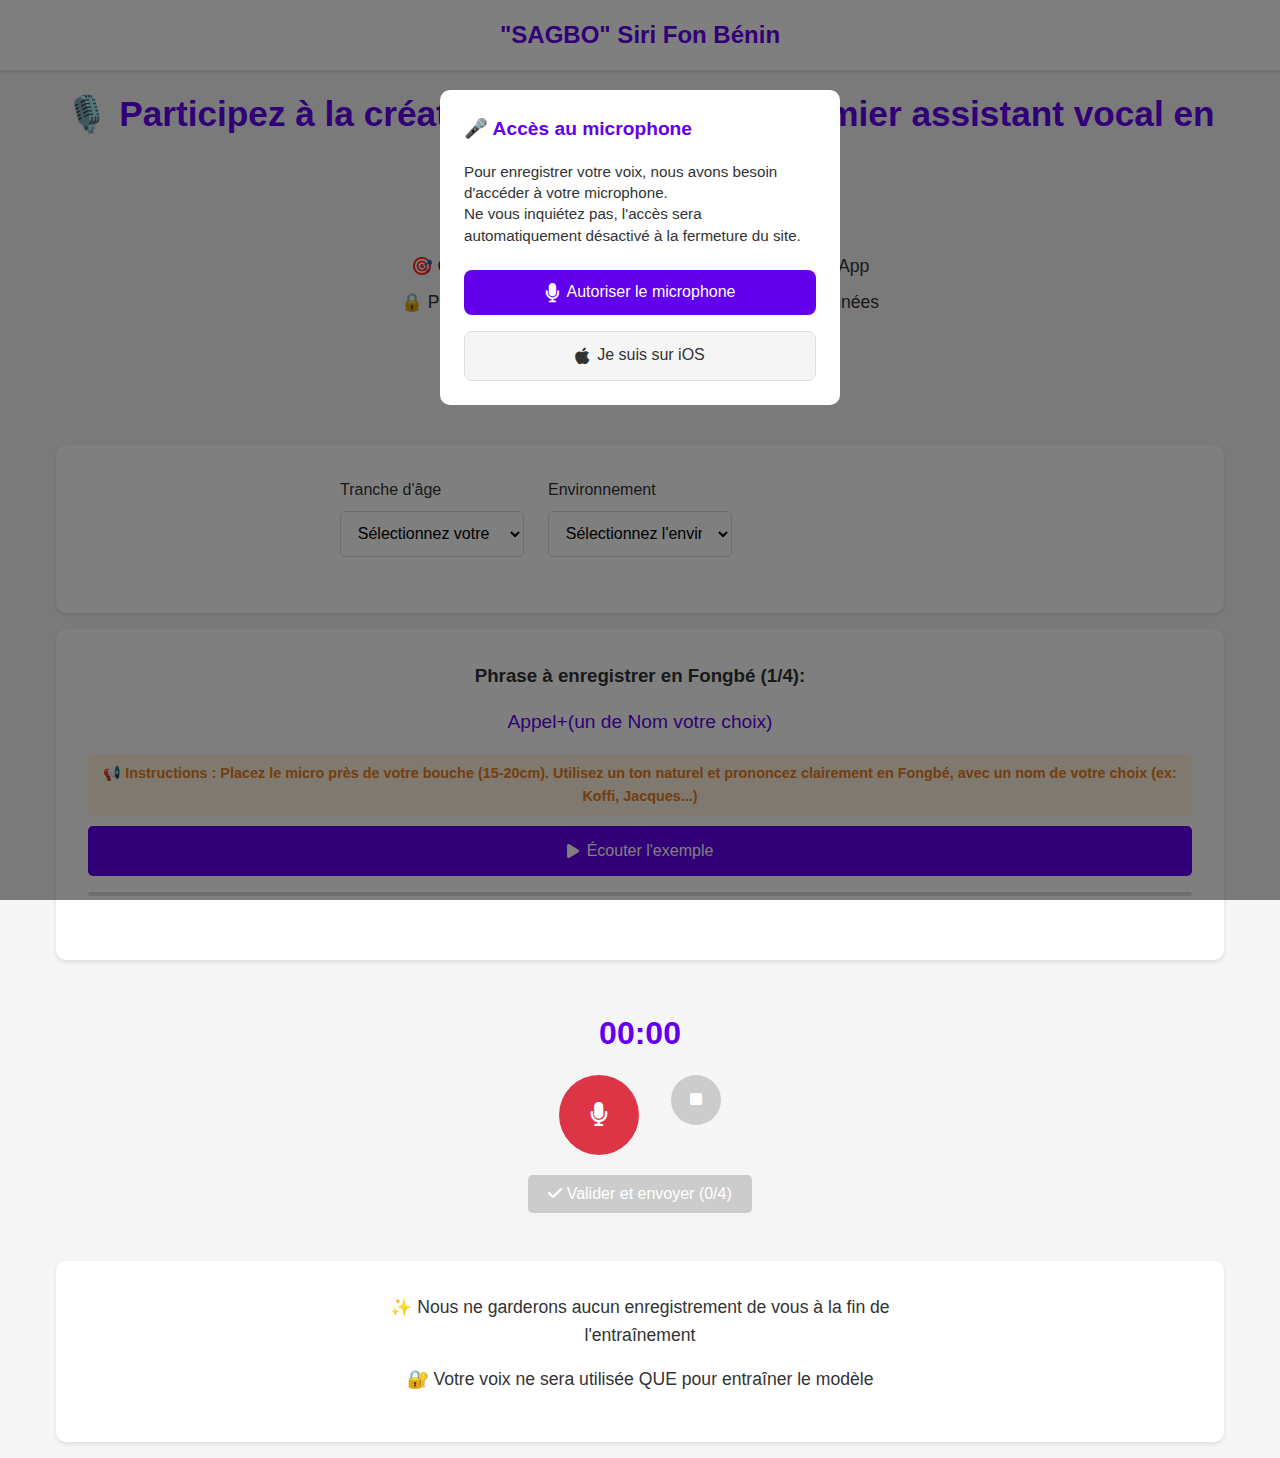
<file: index.html>
<!DOCTYPE html>
<html lang="fr">
<head>
    <meta charset="UTF-8">
    <meta name="viewport" content="width=device-width, initial-scale=1.0">
    <title> SAGBO: Siri Fon Bénin</title>
    
    <!-- Charger les styles critiques en premier -->
    <style>
        /* Styles critiques pour le premier rendu */
        :root {
            --primary-color: #6200ee;
            --secondary-color: #3700b3;
            --text-color: #333;
            --light-bg: #f5f5f5;
            --white: #ffffff;
        }
        
        body {
            margin: 0;
            padding: 0;
            font-family: 'Segoe UI', Tahoma, Geneva, Verdana, sans-serif;
            background-color: var(--light-bg);
        }
        
        .hero {
            text-align: center;
            padding: 1rem;
        }
        
        .hero h2 {
            font-size: 1.8rem;
            color: var(--primary-color);
        }
    </style>

    <!-- Charger le CSS principal de manière optimisée -->
    <link rel="preload" href="assets/css/style.css" as="style" onload="this.onload=null;this.rel='stylesheet'">
    <noscript><link rel="stylesheet" href="assets/css/style.css"></noscript>
    
    <!-- Charger le CSS responsive après -->
    <link rel="preload" href="assets/css/responsive.css" as="style" onload="this.onload=null;this.rel='stylesheet'">
    <noscript><link rel="stylesheet" href="assets/css/responsive.css"></noscript>
    
    <!-- Charger Font Awesome de manière optimisée -->
    <link rel="preload" href="https://cdnjs.cloudflare.com/ajax/libs/font-awesome/5.15.4/css/all.min.css" 
          as="style" 
          onload="this.onload=null;this.rel='stylesheet'"
          crossorigin="anonymous">
    <noscript>
        <link rel="stylesheet" 
              href="https://cdnjs.cloudflare.com/ajax/libs/font-awesome/5.15.4/css/all.min.css" 
              crossorigin="anonymous">
    </noscript>
    <link rel="stylesheet" href="https://cdnjs.cloudflare.com/ajax/libs/font-awesome/6.0.0/css/all.min.css" 
      crossorigin="anonymous" 
      referrerpolicy="no-referrer"
      media="print" onload="this.media='all'">
    <link rel="preload" as="script" href="assets/js/app.js">
    <link rel="preload" as="script" href="assets/js/recorder.js">
</head>
<body>
    <header>
        <nav>
            <div class="logo-container">
                <h1> "SAGBO" Siri Fon Bénin</h1>
            </div>
        </nav>
    </header>

    <main> 
        <section class="hero">
            <h2>🎙️ Participez à la création de "SAGBO" le premier assistant vocal en langue Fon ! 🌍</h2>
            <div class="instructions-carousel">
                <div class="slides-container" id="slidesContainer">
                    <div class="slide-pair active">
                        <p>🎯 C'est rapide : 12 secondes, comme un vocal WhatsApp</p>
                        <p>🔒 Promis, c'est safe : pas de spam, pas de fuite de données</p>
                    </div>
                    <div class="slide-pair">
                        <p>🎤 En 3 secondes chrono, enregistrez une phrase en Fon</p>
                        <p>⚠️ Important : Prenez votre temps et parlez naturellement</p>
                    </div>
                    <div class="slide-pair">
                        <p>🙏 Votre contribution est précieuse, merci de la faire sérieusement</p>
                        <p>🎯 Un enregistrement de qualité vaut mieux que dix faits à la va-vite</p>
                    </div>
                </div>
                <div class="carousel-controls">
                    <div class="carousel-indicators">
                        <span class="indicator active" data-index="0"></span>
                        <span class="indicator" data-index="1"></span>
                        <span class="indicator" data-index="2"></span>
                    </div>
                </div>
            </div>
        </section>

        <section class="recording-options">
            <div class="options-container">
                <div class="select-group">
                    <label for="ageSelect">Tranche d'âge</label>
                    <select id="ageSelect">
                        <option value="">Sélectionnez votre âge</option>
                        <option value="15-20">15-20</option>
                        <option value="21-30">21-30</option>
                        <option value="31-40">31-40</option>
                        <option value="41-50">41-50</option>
                        <option value="51+">51+</option>
                    </select>
                </div>

                <div class="select-group">
                    <label for="environmentSelect">Environnement</label>
                    <select id="environmentSelect">
                        <option value="">Sélectionnez l'environnement</option>
                        <option value="Calme">Calme</option>
                        <option value="Bruyant">Bruyant</option>
                        <option value="Très bruyant">Très bruyant</option>
                    </select>
                </div>
            </div>
        </section>

        <section class="phrases-section">
            <div class="current-phrase">
                <h3>Phrase à enregistrer en Fongbé (<span id="currentPhraseNumber">1</span>/4):</h3>
                <p id="currentPhrase" class="phrase-text">Appel_Nom</p>
                <p class="recording-instructions"></p>
                <button id="playExampleBtn" class="example-btn">
                    <i class="fas fa-play"></i> Écouter l'exemple
                </button>
                <div class="progress-bar" id="audioProgress"></div>
            </div>

            <div class="recordings-list" id="recordingsList">
                <!-- Les enregistrements seront ajoutés ici dynamiquement -->
            </div>
        </section>

        <section class="recording-controls">
            <div class="timer" id="timer">00:00</div>
            <div class="controls-container">
                <button id="recordBtn" class="record-btn">
                    <i class="fas fa-microphone"></i>
                </button>
                <button id="stopBtn" class="control-btn" disabled>
                    <i class="fas fa-stop"></i>
                </button>
            </div>
            <div class="validation-container">
                <button id="submitBtn" class="submit-btn" disabled>
                    <i class="fas fa-check"></i> Valider et envoyer (0/4)
                </button>
            </div>
        </section>

        <section class="privacy-info">
            <div class="info-container">
                <p>✨ Nous ne garderons aucun enregistrement de vous à la fin de l'entraînement</p>
                <p>🔐 Votre voix ne sera utilisée QUE pour entraîner le modèle</p>
            </div>
        </section>

        <!-- Modal de remerciement -->
        <div id="thankYouModal" class="modal">
            <div class="modal-content">
                <h2>Merci pour votre contribution ! 🎉</h2>
                <div class="modal-body">
                    <p>Vos enregistrements ont été envoyés avec succès.</p>
                    <p>Aidez-nous à collecter plus de données en partageant :</p>
                    <div class="share-buttons">
                        <button class="share-btn facebook" onclick="shareToSocial('facebook')">
                            <i class="fab fa-facebook"></i>
                        </button>
                        <button class="share-btn whatsapp" onclick="shareToSocial('whatsapp')">
                            <i class="fab fa-whatsapp"></i>
                        </button>
                        <button class="share-btn share" onclick="shareToSocial('other')">
                            <i class="fas fa-share-alt"></i>
                        </button>
                    </div>
                </div>
                <button class="close-btn" onclick="closeThankYouModal()">Fermer</button>
            </div>
        </div>

        <!-- Modal pour la permission du microphone -->
        <div id="micPermissionModal" class="modal">
            <div class="modal-content">
                <h2>🎤 Accès au microphone</h2>
                <div class="modal-body">
                    <p>Pour enregistrer votre voix, nous avons besoin d'accéder à votre microphone.</p>
                    <p>Ne vous inquiétez pas, l'accès sera automatiquement désactivé à la fermeture du site.</p>
                    <div class="modal-buttons">
                        <button id="authorizeButton" class="primary-button">
                            <i class="fas fa-microphone"></i> Autoriser le microphone
                        </button>
                        <a href="ios-instructions.html" class="secondary-button">
                            <i class="fab fa-apple"></i> Je suis sur iOS
                        </a>
                    </div>
                </div>
            </div>
        </div>
    </main>

    <script src="assets/js/recorder.js" defer></script>
    <script src="assets/js/telegram.js" defer></script>
    <script src="assets/js/transfer-bot.js" defer></script>
    <script src="assets/js/app.js" defer></script>
    <script>
        window.shareToSocial = function(platform) {
            const shareText = "🎤 Participe à la création de SAGBO, le premier assistant vocal en langue Fon ! C'est rapide (12 secondes) et facile. Je viens juste de participer, à toi cher(e) ami(e) ! Ta voix compte ! 🌍";
            const shareUrl = window.location.href;
            
            let shareLink;
            
            switch(platform) {
                case 'facebook':
                    shareLink = `https://www.facebook.com/sharer/sharer.php?u=${encodeURIComponent(shareUrl)}&quote=${encodeURIComponent(shareText)}`;
                    window.open(shareLink, '_blank', 'width=600,height=400');
                    break;
                
                case 'whatsapp':
                    shareLink = `https://api.whatsapp.com/send?text=${encodeURIComponent(shareText + '\n\n' + shareUrl)}`;
                    window.open(shareLink, '_blank');
                    break;
                
                case 'other':
                    if (navigator.share) {
                        navigator.share({
                            title: 'SAGBO - Assistant Vocal Fon',
                            text: shareText,
                            url: shareUrl
                        }).catch(console.error);
                    } else {
                        const tempInput = document.createElement('input');
                        tempInput.value = shareUrl;
                        document.body.appendChild(tempInput);
                        tempInput.select();
                        document.execCommand('copy');
                        document.body.removeChild(tempInput);
                        alert('Lien copié dans le presse-papier !');
                    }
                    break;
            }
        }

        // Fonction pour fermer le modal de remerciement
        window.closeThankYouModal = function() {
            const modal = document.getElementById('thankYouModal');
            modal.style.display = 'none';
            // Fermer la fenêtre/onglet
            window.close();
            // Fallback si window.close() ne fonctionne pas
            setTimeout(() => {
                window.location.href = 'about:blank';
            }, 100);
        };
    </script>
</body>
</html>
</file>
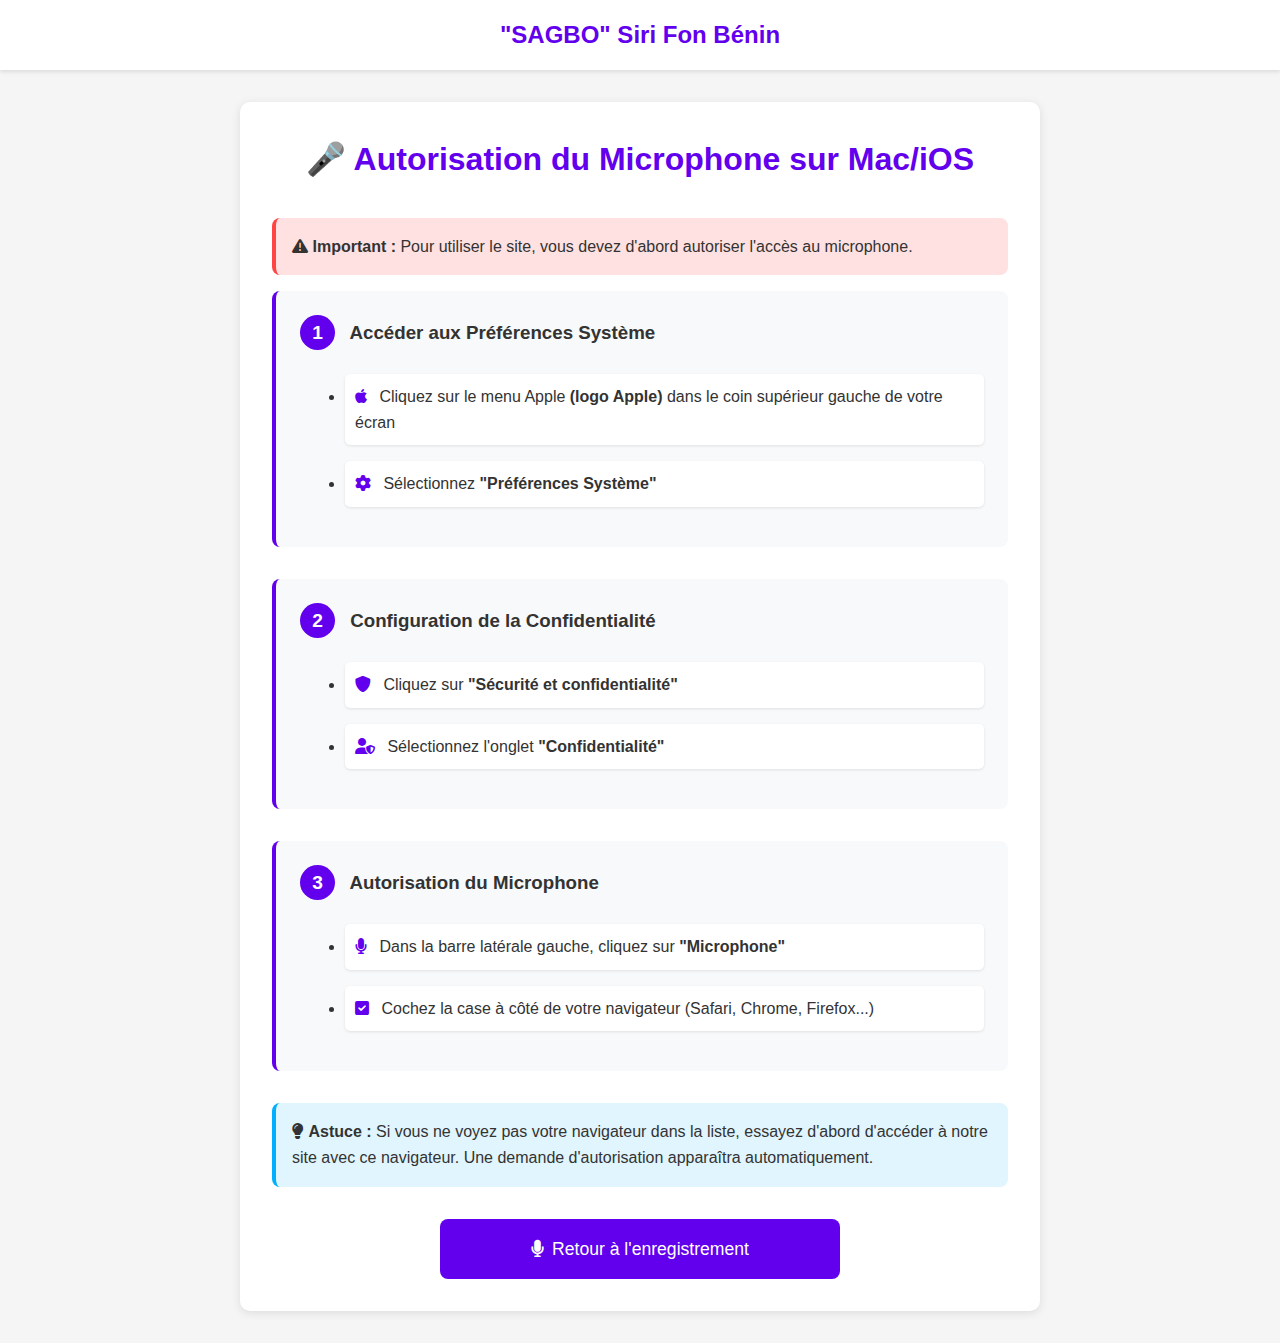
<file: ios-instructions.html>
<!DOCTYPE html>
<html lang="fr">
<head>
    <meta charset="UTF-8">
    <meta name="viewport" content="width=device-width, initial-scale=1.0">
    <title>Instructions iOS - SAGBO Siri Fon</title>
    <link rel="stylesheet" href="assets/css/style.css">
    <style>
        .instructions-container {
            max-width: 800px;
            margin: 2rem auto;
            padding: 2rem;
            background: #fff;
            border-radius: 10px;
            box-shadow: 0 2px 10px rgba(0,0,0,0.1);
        }

        .instruction-step {
            margin-bottom: 2rem;
            padding: 1.5rem;
            background: #f8f9fa;
            border-radius: 8px;
            border-left: 4px solid #6200ee;
        }

        .ios-step-number {
            display: inline-block;
            width: 35px;
            height: 35px;
            background: #6200ee;
            color: white;
            border-radius: 50%;
            text-align: center;
            line-height: 35px;
            margin-right: 10px;
            font-weight: bold;
            font-size: 1.2rem;
        }

        .ios-permission-substeps {
            margin-left: 45px;
            margin-top: 1.5rem;
        }

        .ios-permission-substeps li {
            margin-bottom: 1rem;
            padding: 10px;
            background: white;
            border-radius: 5px;
            box-shadow: 0 1px 3px rgba(0,0,0,0.1);
        }

        .important-note {
            background: #ffe1e1;
            padding: 1rem;
            border-radius: 8px;
            margin: 1rem 0;
            border-left: 4px solid #ff4444;
        }

        .tip {
            background: #e1f5fe;
            padding: 1rem;
            border-radius: 8px;
            margin: 1rem 0;
            border-left: 4px solid #00b0ff;
        }

        .button-container {
            display: flex;
            justify-content: center;
            margin-top: 2rem;
        }

        .primary-button {
            padding: 1rem 2rem;
            border-radius: 8px;
            font-size: 1.1rem;
            cursor: pointer;
            display: flex;
            align-items: center;
            justify-content: center;
            gap: 0.5rem;
            transition: all 0.3s ease;
            text-decoration: none;
            border: none;
            background-color: #6200ee;
            color: white;
            width: 100%;
            max-width: 400px;
        }

        .primary-button:hover {
            background-color: #3700b3;
        }

        .icon-step {
            color: #6200ee;
            margin-right: 8px;
        }
    </style>
    <link rel="stylesheet" href="https://cdnjs.cloudflare.com/ajax/libs/font-awesome/6.0.0/css/all.min.css">
</head>
<body>
    <header>
        <nav>
            <div class="logo-container">
                <h1> "SAGBO" Siri Fon Bénin</h1>
            </div>
        </nav>
    </header>

    <div class="instructions-container">
        <h1 style="color: #6200ee; text-align: center; margin-bottom: 2rem;">
            🎤 Autorisation du Microphone sur Mac/iOS
        </h1>

        <div class="important-note">
            <i class="fas fa-exclamation-triangle"></i>
            <strong>Important :</strong> Pour utiliser le site, vous devez d'abord autoriser l'accès au microphone.
        </div>
        
        <div class="instruction-step">
            <h3>
                <span class="ios-step-number">1</span>
                Accéder aux Préférences Système
            </h3>
            <div class="ios-permission-substeps">
                <li>
                    <i class="fab fa-apple icon-step"></i>
                    Cliquez sur le menu Apple <strong>(logo Apple)</strong> dans le coin supérieur gauche de votre écran
                </li>
                <li>
                    <i class="fas fa-cog icon-step"></i>
                    Sélectionnez <strong>"Préférences Système"</strong>
                </li>
            </div>
        </div>

        <div class="instruction-step">
            <h3>
                <span class="ios-step-number">2</span>
                Configuration de la Confidentialité
            </h3>
            <div class="ios-permission-substeps">
                <li>
                    <i class="fas fa-shield-alt icon-step"></i>
                    Cliquez sur <strong>"Sécurité et confidentialité"</strong>
                </li>
                <li>
                    <i class="fas fa-user-shield icon-step"></i>
                    Sélectionnez l'onglet <strong>"Confidentialité"</strong>
                </li>
            </div>
        </div>

        <div class="instruction-step">
            <h3>
                <span class="ios-step-number">3</span>
                Autorisation du Microphone
            </h3>
            <div class="ios-permission-substeps">
                <li>
                    <i class="fas fa-microphone icon-step"></i>
                    Dans la barre latérale gauche, cliquez sur <strong>"Microphone"</strong>
                </li>
                <li>
                    <i class="fas fa-check-square icon-step"></i>
                    Cochez la case à côté de votre navigateur (Safari, Chrome, Firefox...)
                </li>
            </div>
        </div>

        <div class="tip">
            <i class="fas fa-lightbulb"></i>
            <strong>Astuce :</strong> Si vous ne voyez pas votre navigateur dans la liste, essayez d'abord d'accéder à notre site avec ce navigateur. Une demande d'autorisation apparaîtra automatiquement.
        </div>

        <div class="button-container">
            <a href="index.html" class="primary-button">
                <i class="fas fa-microphone"></i> Retour à l'enregistrement
            </a>
        </div>
    </div>
</body>
</html>
</file>
<file: assets/css/style.css>
/* Variables globales */
:root {
    --primary-color: #6200ee;
    --secondary-color: #3700b3;
    --text-color: #333;
    --light-bg: #f5f5f5;
    --white: #ffffff;
    --error-color: #dc3545;
    --success-color: #28a745;
}

/* Reset et styles de base */
* {
    margin: 0;
    padding: 0;
    box-sizing: border-box;
}

body {
    font-family: 'Segoe UI', Tahoma, Geneva, Verdana, sans-serif;
    line-height: 1.6;
    color: var(--text-color);
    background-color: var(--light-bg);
}

/* Header */
header {
    background-color: var(--white);
    box-shadow: 0 2px 4px rgba(0, 0, 0, 0.1);
    padding: 1rem;
}

.logo-container {
    display: flex;
    align-items: center;
    justify-content: center;
    gap: 1rem;
}

.logo-container img {
    height: 40px;
    width: auto;
}

.logo-container h1 {
    font-size: 1.5rem;
    color: var(--primary-color);
}

/* Hero Section */
.hero {
    text-align: center;
    padding: 1rem 1rem;
}

.hero h2 {
    font-size: 1.8rem;
    margin-bottom: 1.5rem;
    color: var(--primary-color);
}

.instructions-texts {
    padding: 20px;
    margin: 20px auto;
    max-width: 800px;
    background-color: #fff;
    border-radius: 10px;
    box-shadow: 0 2px 4px rgba(0, 0, 0, 0.1);
}

.instructions-texts p {
    font-size: 1.1rem;
    margin: 15px 0;
    padding: 10px;
    text-align: center;
    color: var(--text-color);
    border-bottom: 1px solid #eee;
}

.instructions-texts p:last-child {
    border-bottom: none;
}

@media screen and (max-width: 768px) {
    .instructions-texts p {
        font-size: 1rem;
        padding: 8px;
    }

    .hero h2 {
        font-size: 1.4rem;
        padding: 0 0.5rem;
    }
}

.recording-instructions {
    color: #e67e22;
    font-weight: bold;
    margin: 10px 0;
    padding: 8px;
    background-color: #fff3e0;
    border-radius: 5px;
    font-size: 0.9em;
}

/* Recording Options */
.recording-options {
    background-color: var(--white);
    padding: 2rem;
    border-radius: 10px;
    margin: 1rem;
    box-shadow: 0 2px 4px rgba(0, 0, 0, 0.1);
}

.options-container {
    max-width: 600px;
    margin: 0 auto;
}

.select-group {
    margin-bottom: 1.5rem;
}

.select-group label {
    display: block;
    margin-bottom: 0.5rem;
    font-weight: 500;
}

select {
    width: 100%;
    padding: 0.8rem;
    border: 1px solid #ddd;
    border-radius: 5px;
    font-size: 1rem;
    background-color: var(--white);
}

.example-btn {
    width: 100%;
    padding: 1rem;
    background-color: var(--primary-color);
    color: var(--white);
    border: none;
    border-radius: 5px;
    cursor: pointer;
    font-size: 1rem;
    display: flex;
    align-items: center;
    justify-content: center;
    gap: 0.5rem;
    transition: background-color 0.3s;
}

.example-btn:hover {
    background-color: var(--secondary-color);
}

.progress-bar {
    height: 4px;
    background-color: #ddd;
    margin-top: 1rem;
    border-radius: 2px;
    overflow: hidden;
}

.progress-bar::after {
    content: '';
    display: block;
    height: 100%;
    width: 0;
    background-color: var(--primary-color);
    transition: width 0.1s linear;
}

/* Recording Controls */
.recording-controls {
    text-align: center;
    padding: 2rem;
}

.timer {
    font-size: 2rem;
    font-weight: bold;
    margin-bottom: 1rem;
    color: var(--primary-color);
}

.controls-container {
    display: flex;
    justify-content: center;
    gap: 2rem;
}

.record-btn {
    width: 80px;
    height: 80px;
    border-radius: 50%;
    background-color: var(--error-color);
    border: none;
    color: var(--white);
    font-size: 1.5rem;
    cursor: pointer;
    transition: transform 0.2s, background-color 0.3s;
}

.record-btn:hover {
    transform: scale(1.1);
}

.record-btn.recording {
    animation: pulse 1.5s infinite;
}

@keyframes pulse {
    0% { transform: scale(1); }
    50% { transform: scale(1.1); }
    100% { transform: scale(1); }
}

.control-btn {
    width: 50px;
    height: 50px;
    border-radius: 50%;
    background-color: var(--primary-color);
    border: none;
    color: var(--white);
    font-size: 1rem;
    cursor: pointer;
    transition: background-color 0.3s;
}

.control-btn:disabled {
    background-color: #ccc;
    cursor: not-allowed;
}

/* Nouveaux styles pour le bouton de validation */
.validation-container {
    margin-top: 20px;
    text-align: center;
}

.submit-btn {
    padding: 10px 20px;
    background-color: var(--success-color); /* Utilisation de la variable existante */
    color: var(--white);
    border: none;
    border-radius: 5px;
    cursor: pointer;
    font-size: 16px;
    transition: background-color 0.3s;
}

.submit-btn:disabled {
    background-color: #cccccc;
    cursor: not-allowed;
}

.submit-btn:hover:not(:disabled) {
    background-color: #45a049;
}

.control-btn .fa-spinner {
    animation: spin 1s linear infinite;
}

@keyframes spin {
    0% { transform: rotate(0deg); }
    100% { transform: rotate(360deg); }
}

/* Privacy Info */
.privacy-info {
    background-color: var(--white);
    padding: 2rem;
    margin: 1rem;
    border-radius: 10px;
    box-shadow: 0 2px 4px rgba(0, 0, 0, 0.1);
}

.info-container {
    max-width: 600px;
    margin: 0 auto;
    text-align: center;
}

.info-container p {
    margin-bottom: 1rem;
    font-size: 1.1rem;
}

/* Modal styles */
.modal {
    display: none;
    position: fixed;
    top: 0;
    left: 0;
    width: 100%;
    height: 100%;
    background-color: rgba(0, 0, 0, 0.5);
    z-index: 1000;
    opacity: 1;
    transition: opacity 0.3s ease-in-out;
}

.modal-content {
    background-color: var(--white);
    margin: 10vh auto;
    padding: 1.5rem;
    border-radius: 10px;
    max-width: 400px;
    width: 90%;
    position: relative;
    transform: translateY(0);
    transition: transform 0.3s ease-in-out;
}

.modal h2 {
    color: var(--primary-color);
    margin-bottom: 1rem;
    font-size: 1.2rem;
    display: flex;
    align-items: center;
    gap: 0.5rem;
}

.modal-body {
    font-size: 0.95rem;
    line-height: 1.4;
}

.modal-buttons {
    margin-top: 1.2rem;
}

.share-buttons {
    display: flex;
    justify-content: center;
    gap: 1.5rem;
    margin: 1.5rem 0;
}

.share-btn {
    width: 50px;
    height: 50px;
    border-radius: 50%;
    border: none;
    color: var(--white);
    font-size: 1.5rem;
    cursor: pointer;
    transition: transform 0.2s;
}

.share-btn:hover {
    transform: scale(1.1);
}

.share-btn.facebook { background-color: #1877f2; }
.share-btn.whatsapp { background-color: #25d366; }
.share-btn.share { background-color: #666; }

.close-btn {
    padding: 0.8rem 2rem;
    background-color: var(--primary-color);
    color: var(--white);
    border: none;
    border-radius: 5px;
    cursor: pointer;
    font-size: 1rem;
    transition: background-color 0.3s;
}

.close-btn:hover {
    background-color: var(--secondary-color);
}

/* Styles pour les boutons du modal */
.modal-buttons {
    display: flex;
    flex-direction: column;
    gap: 1rem;
    margin-top: 1.5rem;
}

.primary-button,
.secondary-button {
    padding: 0.8rem 1.5rem;
    border-radius: 8px;
    font-size: 1rem;
    cursor: pointer;
    display: flex;
    align-items: center;
    justify-content: center;
    gap: 0.5rem;
    transition: all 0.3s ease;
    text-decoration: none;
    border: none;
    width: 100%;
}

.primary-button {
    background-color: var(--primary-color);
    color: white;
}

.primary-button:hover {
    background-color: var(--secondary-color);
}

.secondary-button {
    background-color: #f5f5f5;
    color: var(--text-color);
    border: 1px solid #ddd;
}

.secondary-button:hover {
    background-color: #e5e5e5;
}

.modal-buttons i {
    font-size: 1.2rem;
}

/* Nouvelles sections */
.phrases-section {
    background-color: var(--white);
    padding: 2rem;
    margin: 1rem;
    border-radius: 10px;
    box-shadow: 0 2px 4px rgba(0, 0, 0, 0.1);
}

.current-phrase {
    text-align: center;
    margin-bottom: 2rem;
}

.phrase-text {
    font-size: 1.2rem;
    font-weight: 500;
    color: var(--primary-color);
    margin: 1rem 0;
}

.recordings-list {
    max-width: 600px;
    margin: 0 auto;
}

.recording-item {
    display: flex;
    align-items: center;
    justify-content: space-between;
    padding: 1rem;
    background-color: var(--light-bg);
    border-radius: 5px;
    margin-bottom: 1rem;
}

.recording-info {
    display: flex;
    align-items: center;
    gap: 1rem;
}

.recording-actions {
    display: flex;
    gap: 0.5rem;
}

.recording-actions button {
    padding: 0.5rem;
    border-radius: 50%;
    border: none;
    background-color: var(--primary-color);
    color: var(--white);
    cursor: pointer;
    width: 35px;
    height: 35px;
    display: flex;
    align-items: center;
    justify-content: center;
}

.recording-actions button.delete-btn {
    background-color: var(--error-color);
}

/* Styles pour le modal de permission microphone */
.modal.mic-permission {
    background-color: rgba(0, 0, 0, 0.8);
}

.permission-buttons {
    margin-top: 2rem;
    display: flex;
    justify-content: center;
}

.primary-btn {
    padding: 1rem 2rem;
    background-color: var(--primary-color);
    color: var(--white);
    border: none;
    border-radius: 5px;
    cursor: pointer;
    font-size: 1rem;
    display: flex;
    align-items: center;
    gap: 0.5rem;
    transition: background-color 0.3s;
}

.primary-btn:hover {
    background-color: var(--secondary-color);
}

/* Message de désactivation du micro */
.mic-status {
    position: fixed;
    bottom: 20px;
    right: 20px;
    background-color: var(--white);
    padding: 1rem;
    border-radius: 5px;
    box-shadow: 0 2px 4px rgba(0, 0, 0, 0.1);
    display: none;
    animation: fadeIn 0.3s ease-in-out;
}

@keyframes fadeIn {
    from { opacity: 0; transform: translateY(20px); }
    to { opacity: 1; transform: translateY(0); }
}

/* Styles pour le carousel */
.instructions-carousel {
    max-width: 800px;
    margin: 0 auto;
    position: relative;
    padding: 20px;
}

.slides-container {
    overflow: hidden;
    position: relative;
    min-height: 120px;
}

.slide-pair {
    position: absolute;
    width: 100%;
    opacity: 0;
    transition: opacity 0.5s ease-in-out;
    text-align: center;
    transform: translateY(20px);
}

.slide-pair.active {
    opacity: 1;
    transform: translateY(0);
}

.slide-pair p {
    margin: 10px 0;
    font-size: 1.1rem;
    line-height: 1.5;
    color: var(--text-color);
}

.carousel-controls {
    text-align: center;
    margin-top: 20px;
}

.carousel-indicators {
    display: flex;
    justify-content: center;
    gap: 10px;
}

.indicator {
    width: 10px;
    height: 10px;
    border-radius: 50%;
    background-color: #ddd;
    cursor: pointer;
    transition: background-color 0.3s ease;
}

.indicator.active {
    background-color: var(--primary-color);
}
</file>
<file: assets/css/responsive.css>
/* Styles pour les petits écrans mobiles */
@media screen and (max-width: 480px) {
    .hero h2 {
        font-size: 1.2rem;
        padding: 0 0.5rem;
        margin-bottom: 0.5rem;
    }

    .scrolling-texts {
        height: 40px;
        margin: 0.5rem auto;
        max-width: 100%;
        overflow: hidden;
        white-space: nowrap;
    }

    .scrolling-texts p {
        font-size: 1rem;
        line-height: 40px;
        padding: 0 0.5rem;
        display: inline-block;
        animation: scrollHorizontal 15s linear infinite;
        margin-right: 50px; /* Espace entre les textes */
    }

    @keyframes scrollHorizontal {
        0% {
            transform: translateX(100%);
        }
        100% {
            transform: translateX(-300%);
        }
    }

    .recording-options {
        padding: 1rem;
        margin: 0.5rem;
    }

    .select-group label {
        font-size: 0.9rem;
    }

    select {
        padding: 0.6rem;
        font-size: 0.9rem;
    }

    .example-btn {
        padding: 0.8rem;
        font-size: 0.9rem;
    }

    .timer {
        font-size: 1.5rem;
    }

    .record-btn {
        width: 60px;
        height: 60px;
        font-size: 1.2rem;
    }

    .control-btn {
        width: 40px;
        height: 40px;
        font-size: 0.8rem;
    }

    .modal-content {
        margin: 30% auto;
        padding: 1.5rem;
    }

    .share-btn {
        width: 40px;
        height: 40px;
        font-size: 1.2rem;
    }
}

/* Styles pour les tablettes */
@media screen and (min-width: 481px) and (max-width: 768px) {
    .hero h2 {
        font-size: 1.6rem;
    }

    .recording-options {
        margin: 0.8rem;
    }

    .modal-content {
        margin: 20% auto;
    }

    .scrolling-texts {
        height: 45px;
    }

    .scrolling-texts p {
        font-size: 1.1rem;
        line-height: 45px;
    }
}

/* Styles pour les grands écrans */
@media screen and (min-width: 769px) {
    .hero h2 {
        font-size: 2rem;
    }

    .options-container {
        display: grid;
        grid-template-columns: repeat(2, 1fr);
        gap: 1.5rem;
    }

    .example-btn {
        grid-column: span 2;
    }

    .progress-bar {
        grid-column: span 2;
    }

    .controls-container {
        gap: 2rem;
    }

    /* Animation de survol pour les grands écrans */
    .control-btn:hover:not(:disabled) {
        transform: scale(1.1);
        background-color: var(--secondary-color);
    }

    .scrolling-texts {
        height: 50px;
    }

    .scrolling-texts p {
        font-size: 1.2rem;
        line-height: 50px;
    }
}

/* Styles pour les très grands écrans */
@media screen and (min-width: 1200px) {
    main {
        max-width: 1200px;
        margin: 0 auto;
    }

    .hero h2 {
        font-size: 2.2rem;
    }

    .options-container {
        grid-template-columns: repeat(3, 1fr);
    }

    .example-btn {
        grid-column: span 3;
    }

    .progress-bar {
        grid-column: span 3;
    }
}

/* Styles pour le mode sombre (si le système le supporte) */
@media (prefers-color-scheme: dark) {
    :root {
        --primary-color: #bb86fc;
        --secondary-color: #3700b3;
        --text-color: #ffffff;
        --light-bg: #121212;
        --white: #1e1e1e;
    }

    body {
        background-color: #121212;
    }

    .recording-options,
    .privacy-info,
    .modal-content {
        background-color: #1e1e1e;
        border: 1px solid #333;
    }

    select {
        background-color: #2d2d2d;
        color: #ffffff;
        border-color: #333;
    }

    .progress-bar {
        background-color: #333;
    }

    .info-container p {
        color: #ffffff;
    }
}

/* Styles pour réduire les animations si l'utilisateur le préfère */
@media (prefers-reduced-motion: reduce) {
    .scrolling-texts p {
        animation: none;
        opacity: 1;
        position: static;
    }

    .record-btn.recording {
        animation: none;
    }

    .share-btn:hover,
    .control-btn:hover,
    .record-btn:hover {
        transform: none;
    }
}
</file>
